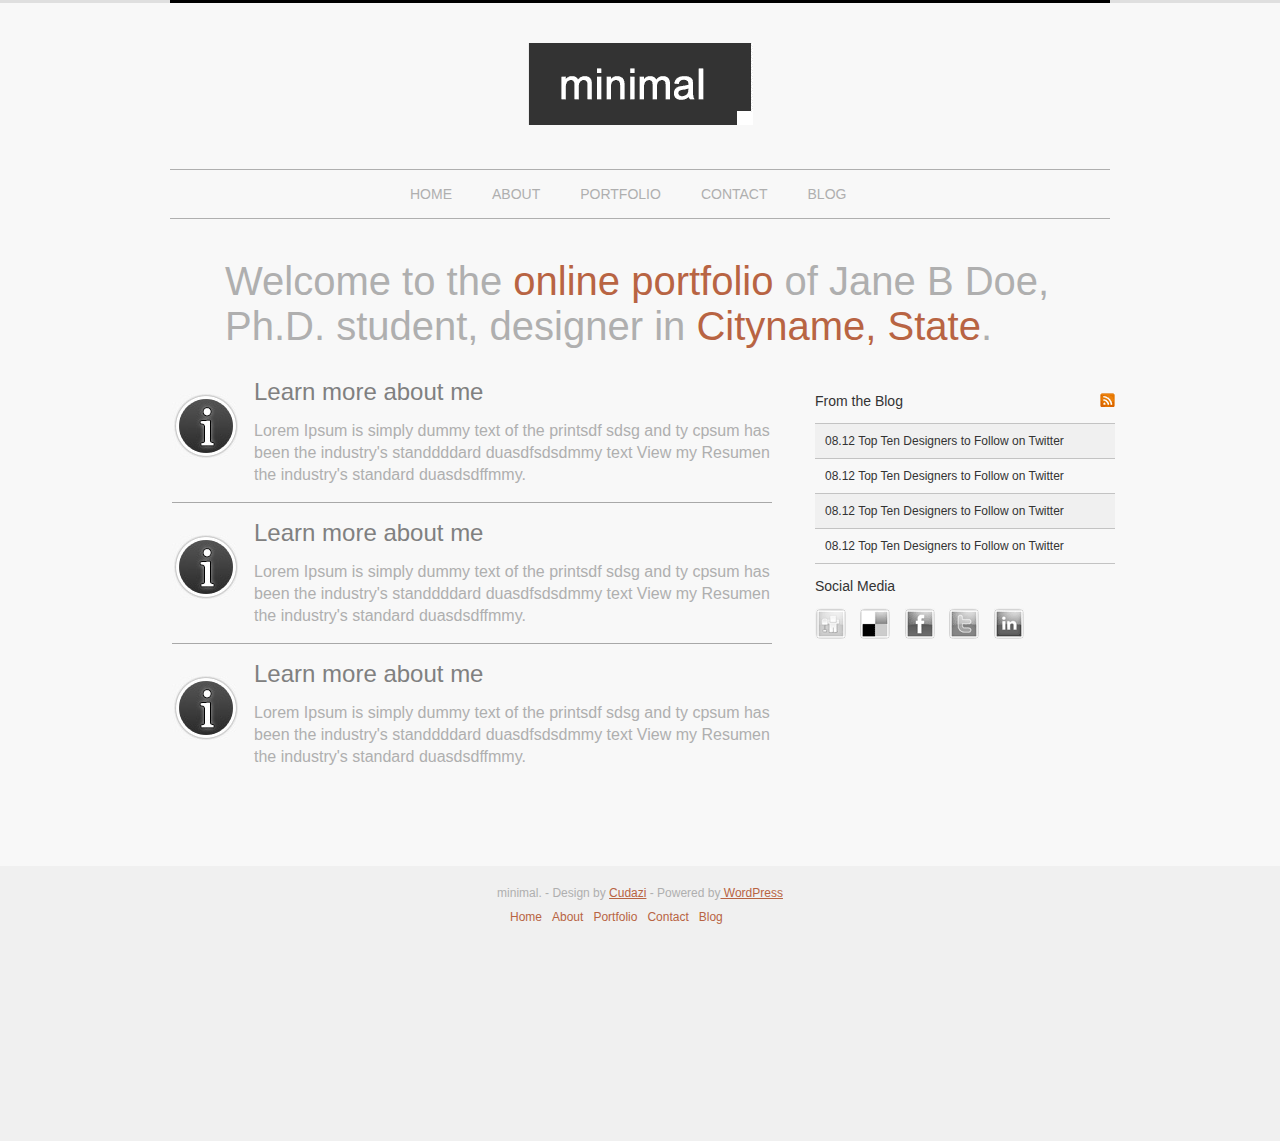
<file: Home Page/index02.html>
<!DOCTYPE html>
<html>
	<head>
		<meta http-equiv="Content-Type" content="text/html" charset="UTF-8" />
		<title>Szablon HTML</title>
		<link rel="stylesheet" type="text/css" href="assets/css/style01.css">
	</head>

	<body>
		<div id="top-silver">
			<div id="dark-silver">
			</div>
		</div>
		<div id="wrapper">
			<div id="logo">
				<img src="assets/images/logo.gif" alt="Minimal Logo">			
			</div>
			<ul id="top-nav">
				<li><a href="index.html">Home</a></li>
				<li><a href="about.html">About</a></li>
				<li><a href="portfolio.html">Portfolio</a></li>
				<li><a href="contact.html">Contact</a></li>
				<li><a href="blog.html">Blog</a></li>	
				<div id="clear"></div>			
			</ul>
			<h1>Welcome to the <strong>online portfolio</strong> of Jane B Doe, Ph.D. student, designer in <strong>Cityname, State</strong>.</h1>	
			<table>
				<tr>
					<td id="column-left">
						<div id="info">
							<img src="assets/images/i.jpg" id="info-icon">
							<h2>Learn more about me</h2>
							<p>Lorem Ipsum is simply dummy text of the printsdf sdsg and ty cpsum has been the industry's standdddard duasdfsdsdmmy text View my Resumen the industry's standard duasdsdffmmy.</p>
							<div id="clear"></div>
						</div>

						<div id="info">
							<img src="assets/images/i.jpg" id="info-icon">
							<h2>Learn more about me</h2>
							<p>Lorem Ipsum is simply dummy text of the printsdf sdsg and ty cpsum has been the industry's standdddard duasdfsdsdmmy text View my Resumen the industry's standard duasdsdffmmy.</p>
							<div id="clear"></div>
						</div>

						<div id="info">
							<img src="assets/images/i.jpg" id="info-icon">
							<h2>Learn more about me</h2>
							<p>Lorem Ipsum is simply dummy text of the printsdf sdsg and ty cpsum has been the industry's standdddard duasdfsdsdmmy text View my Resumen the industry's standard duasdsdffmmy.</p>
							<div id="clear"></div>
						</div>
					</td>
					<td id="column-right">
							<div id="blog">
							<img src="assets/images/rss.gif" id="rss" alt="RSS">
							<h3>From the Blog</h3>
							<ul id="blog-list">
								<li><span class="date">08.12</span>  Top Ten Designers to Follow on Twitter</li>
								<li><span class="date">08.12</span>  Top Ten Designers to Follow on Twitter</li>
								<li><span class="date">08.12</span>  Top Ten Designers to Follow on Twitter</li>
								<li><span class="date">08.12</span>  Top Ten Designers to Follow on Twitter</li>
							</ul>
						</div>
						<div id="social">
							<h3>Social Media</h3>
							<div id="social-icons">
							<a href="#"><img src="assets/images/digg.gif" alt="Digg"></a>
							<a href="#"><img src="assets/images/del.gif" alt="Del"></a>
							<a href="#"><img src="assets/images/fb.gif" alt="Facebook"></a>	
							<a href="#"><img src="assets/images/tw.gif" alt="Twitter"></a>
							<a href="#"><img src="assets/images/in.gif" alt="Linkedin"></a>
							</div>
						</div>
					</td>
				</tr>
			</table>
		</div>
			<div id="footer">
				<p>minimal. - Design by <a href="#">Cudazi</a> - Powered by<a href="#"> WordPress</a></p>
			<ul id="bottom-nav">
				<li><a href="index.html">Home</a></li>
				<li><a href="about.html">About</a></li>
				<li><a href="portfolio.html">Portfolio</a></li>
				<li><a href="contact.html">Contact</a></li>
				<li><a href="blog.html">Blog</a></li>				
			</ul>
			<div id="clear"></div>
			</div>		
	</body>
</html>
</file>
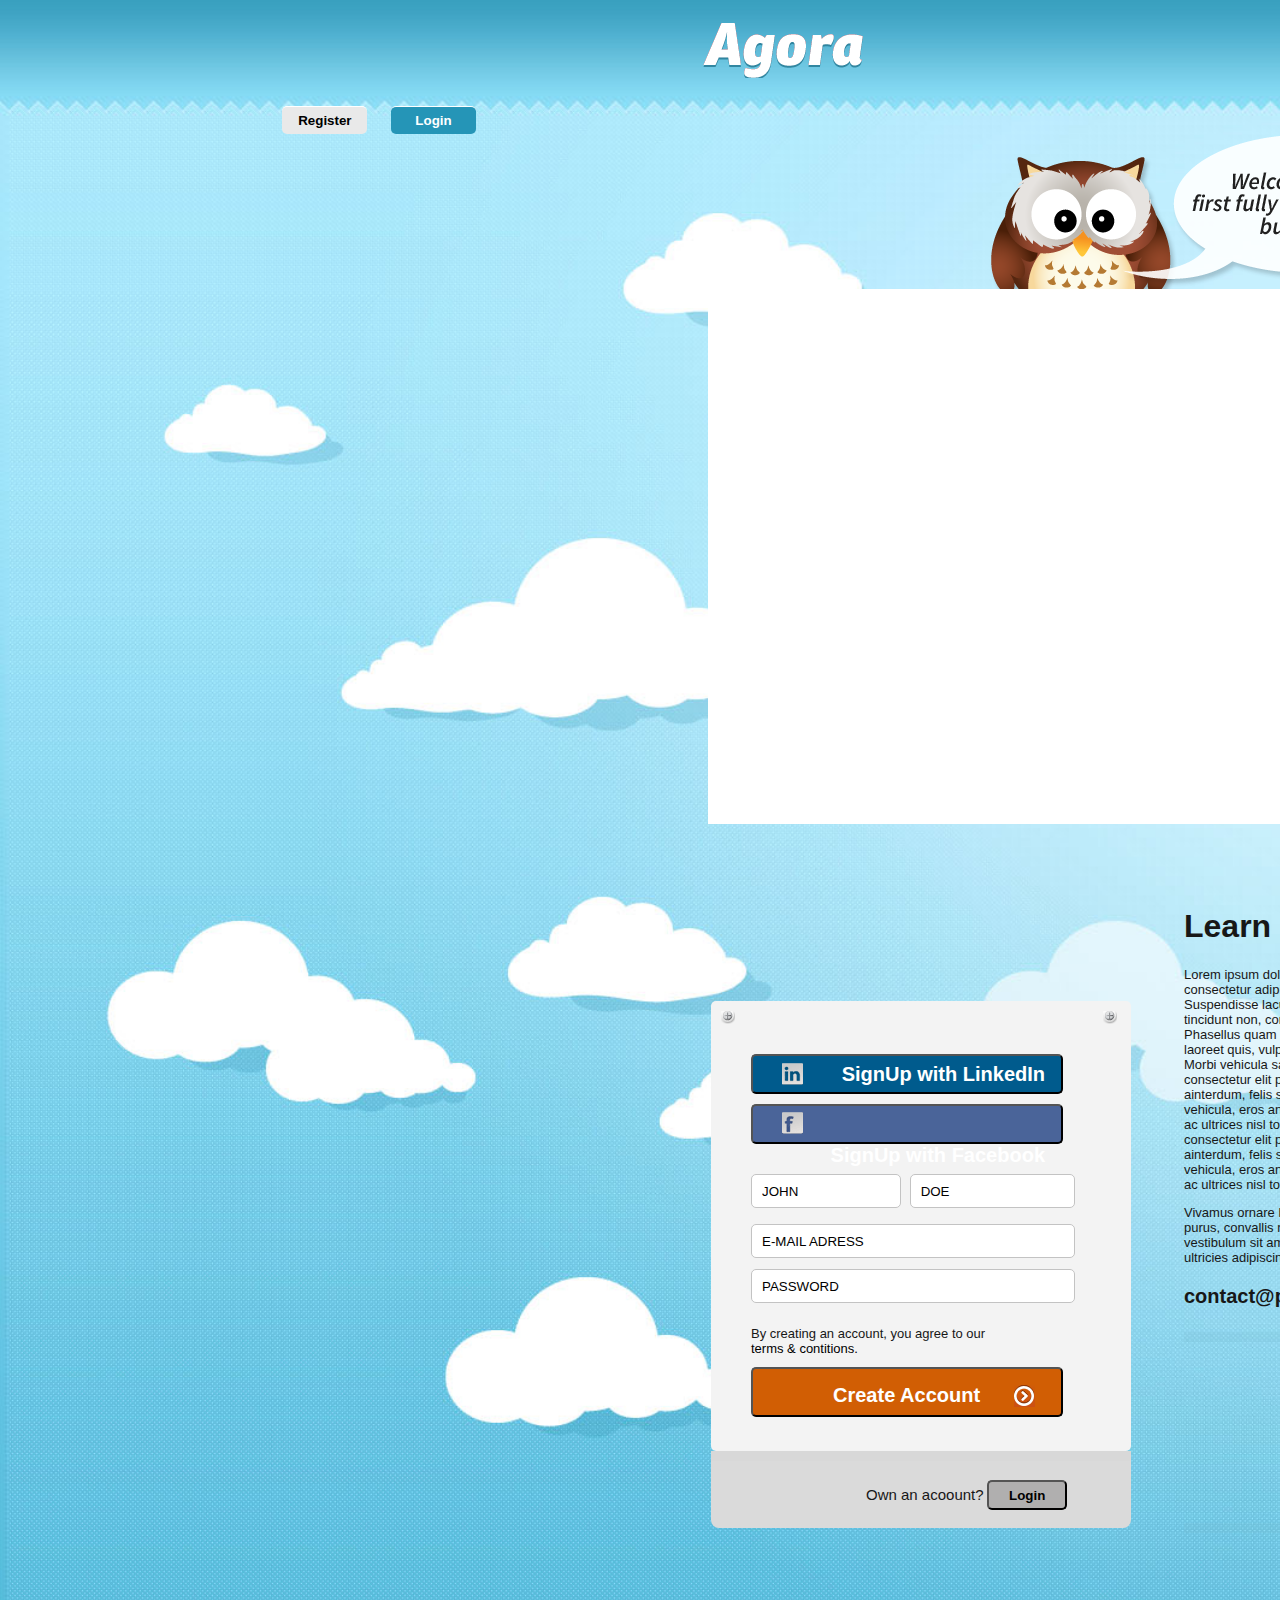
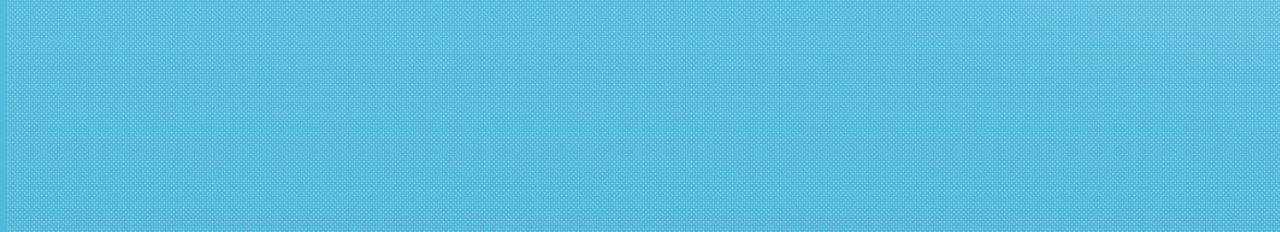
<file: Home Page/index03.html>
<!DOCTYPE html>
<html>
	<head>
		<meta http-equiv="Content-Type" content="text/html" charset="UTF-8" />
		<title>X_1000px_5b</title>
		<link rel="stylesheet" type="text/css" href="assets/css/style02.css">
	</head>

	<body background = "assets/images/background.jpg">
		<div id="header">
			<img src="assets/images/agora.png" id="agora" alt="agora-logo">
			<div id="header-button-wrapper">
				<button class="header-button" id="header-button1"><a href="">Register</a></button>
				<button class="header-button" id="header-button2"><a href="">Login</a></button>
			</div>
			<div class="clear"></div>
		</div>
		<div id="main">
			<div id="owl" ><img src="assets/images/owl.png" ></div>
			<div id="content">
				<div id="yt-box">
					<iframe width="854" height="510" src="https://www.youtube.com/embed/RZOsN1w_ZWE" frameborder="0" allowfullscreen></iframe>
				</div>
				<table id="main-table">
					<tr>
						<td id="column-left">
							<div id="main-panel">
								<div id="pin-wrapper">
									<img src="assets/images/pin.png" id="pin-left">
									<img src="assets/images/pin.png" id="pin-right">
								</div>
								<button class="main-panel-button" id="main-panel-button1"><a href="https://pl.linkedin.com/"><img src="assets/images/in1.gif">
									<span>SignUp with LinkedIn</span>
								</a></button>
								</a>
								<div id="clear"></div>
								<button class="main-panel-button" id="main-panel-button2"><a href="https://www.facebook.com/"><img src="assets/images/fb1.gif">
									<span>SignUp with Facebook</span></a></button>
								<input type="text" name="FirstName" value="JOHN" class="input"id="FirstName">
								<input type="text" name="LastName" value="DOE" class="input" id="LastName">
								<input type="text" name="E-mail" value="E-MAIL ADRESS" class="input" id="E-mail">
								<input type="text" name="Password" value="PASSWORD" class="input" id="Password">
								<p>By creating an account, you agree to our </br>
								<a href="terms.html">terms & contitions.</a></p>
								<button class="main-panel-button" id="main-panel-button3"><a href="createAcc.html"><span>Create Account</span><img src="assets/images/arr.gif"></a></button>
							</div>
							<div id="additional-panel">
								<span>Own an acoount?</span>
								<button id="additional-button"><a href="#">Login</a></button>
							</div>
						</td>
						<td id="column-right">
							<div id="main-text-panel">
								<h1>Learn more</h1>
								<p id="main-text">Lorem ipsum dolor sit amet, consectetur adipiscing elit. Suspendisse lacus turpis, cursus eu tincidunt non, convallis a est. Phasellus quam libero, rutrum at laoreet quis, vulputate at neque. Morbi vehicula sagittis elit, fringilla consectetur elit pretium non. Sed ainterdum, felis sit amet hendrerit vehicula, eros ante hendrerit dolor, ac ultrices nisl tortor et mi. Ringilla consectetur elit pretium non. Sed ainterdum, felis sit amet hendrerit vehicula, eros ante hendrerit dolor, ac ultrices nisl tortor et mi.</p>

								<p id="additional-text">Vivamus ornare hendrerit ProjectX purus, convallis rutrum lectus vestibulum sit amet. Sed venenatis ultricies adipiscing.</p>

								<h3 id="mail">contact@projectx.com</h3>
							</div>
							<div id="additional-text-panel">
								<ul id="social">
									<li><a href="https://pl-pl.facebook.com/"><img src="assets/images/fb.jpg"></a></li>
									<li><a href="https://pl.linkedin.com/"><img src="assets/images/in.jpg"></a></li>
									<li><a href="https://twitter.com/"><img src="assets/images/tw.png"></a></li>
									<li><a href="https://www.youtube.com/"><img src="assets/images/yt.png"></a></li>
								</ul>
							</div>
						</td>
					</tr>
				</table>
			</div>
		</div>
	</body>
</html>
</file>
<file: Home Page/assets/css/style01.css>
@charset "UTF-8";

/* CSS Document */

img {
border: none;
}

body {
	font-family: Arial, Helvetica, sans-serif;
	color: #afafaf;
	background-color: #f8f8f8;
	margin: 0; /*brak luki*/

}

a {
	color:#b86443;
}

#top-nav {
	border-top: 1px solid #afafaf;
	border-bottom: 1px solid #afafaf;
	text-transform: uppercase;
	list-style: none;
	text-align: center;
	padding: 0 0 0 220px; /*odległość odbieżona w PS*/
	margin: 40px 0;
	font-size: 14px;
}

#top-nav li {
	float: left;
	list-style-position: outside;
	position: relative;
	margin: 16px 20px;

}

#top-nav a {
	color: #afafaf;
	text-decoration: none;
}

#top-nav a:hover {
	color:#333;
}

#clear {
	clear: both; /* clear float after you set it */
}

#wrapper {
	width: 940px;
	margin: 40px auto 80px auto;
}

#top-silver {
	background-color: #dfdfdf;
	height: 3px;
}

#dark-silver {
	background-color: #000000;
	width: 940px; /*tyle co wrapper*/
	height: 3px;
	margin: auto; /*wycentrowanie*/
}

#logo {
	text-align: center;
}

h1 {
	font-weight: normal;
	font-size: 40px;
	padding: 0 55px;
}

h1 strong {
	color:#b86443;
	font-weight: normal;
}


#info-icon {
	float: left;
	margin: 16px 16px 16px 0;

}

#info h2 {
	color:#808080;
	font-weight: normal;
	margin: 0px 0px 14px;
	padding: 0px;
}

p {
	margin:0px;
	padding: 0px;
}

#info p {
	line-height: 22px;
}

#info {
width:600px;
padding-bottom: 16px;
margin-bottom: 16px;
border-top: 1px none #a8a8a8;
border-right: 1px none #a8a8a8;
border-bottom: 1px solid #a8a8a8;
border-left: 1px none #a8a8a8;
}

#info:last-child {
	border: none;
	margin-bottom: 0px;

}

#blog h3, #social h3 {
	font-weight: normal;
	color: #333;
	font-size: 14px;
	width: 280px;
}

img#rss {
	float: right;
}

#blog-list {
	list-style: none;
	margin: 0;
	padding: 0px;

}

#blog-list li {
	border-top: solid #c3c3c3 1px;
	padding: 10px;
	color:#333;
	font-size: 12px;
	margin: 0;
	width: 280px;
}

#blog-list li:last-child {
	border-bottom: solid #c3c3c3 1px;
}

#blog-list li:nth-child(odd) {
	background-color: #f0f0f0;
}

#social img {
	margin:0 10px 0 0;
}

#column-right {
	vertical-align: top;
}

#column-left {
	padding: 0 40px 0 0;
}

#footer {
	background-color: #f0f0f0;
	text-align: center;
	padding: 20px;
	font-size: 12px;
	margin: 0;
	height: 235px;
}

#bottom-nav {
	width: 300px;
	margin: 10px auto 20px auto;	
}

#bottom-nav li {
	float: left;
	list-style: none;
	margin: 0 10px 0 0;
}

#bottom-nav li a {
	text-decoration: none;
}
</file>
<file: Home Page/assets/css/style02.css>
body {
	background-size: cover;
	background-repeat:no-repeat; 
	font-family: Arial;
	font-size: 13px;
	color: #171717;
} 

a {
	text-decoration: none;
	color: black;
}
.clear {
	clear: both;
}

#agora {
float: left;
margin-left: 695px;
margin-top: 15px;
}

#header-button-wrapper {
position: relative;
float: right;
margin-right: 796px;
margin-top: 28px;
}

.header-button {
border-radius: 5px;
border-top: 1px solid #ffffff;
font-weight: bold;
width: 85px;
height: 28px;
border-bottom: none;
border-left: none;
border-right: none;
}

#header-button1 {
background-color: #e9e9e9;
margin-right: 20px;
color: black;
}

#header-button2 {
background-color: #2595b7;
}
#header-button2 a {
color: white;
}

#owl {
	position: relative;
	width: 450px;
	height: 215px;
	margin-left: 982px;
	z-index: -1;
	margin-top: -60px;
}

#content {
	margin-left: 700px;
	margin-right: 700px;
}

#yt-box {
	background-color: #ffffff;
	width: 880px;
	height: 535px;
	margin-right: 0px;

}

#yt-box iframe {
	padding: 10px;
}
#main-table {
	margin-top: 60px;
	margin-bottom: 186px;
}
#main-panel {
	background-color: #f3f3f3;
	width: 420px;
	height: 450px;
	border-radius: 5px;
}

#pin-wrapper {
width: 406px;
height: 20px;
}
#pin-left {
	float: left;
	padding: 10px;
}

#pin-right {
	float: right;
	padding: 10px 0px 10px 10px;
}
.main-panel-button {
	border-radius: 5px;
	width: 312px;
}

.main-panel-button a {
	text-decoration: none;
	font-family: sans-serif;
	font-weight: bold;
	font-size: 20px;
	color: white;
	text-align: center;
}
#main-panel-button1 {
	height: 40px;
	background-color: #005b8d;
	margin: 20px 40px 10px 40px;

}

#main-panel-button1 img , #main-panel-button2 img {
float: left;
padding: 10px 20px;
}

#main-panel-button2 {
	height: 40px;
	background-color: #4a6499;
	margin: 0px 40px 10px 40px;

}

#main-panel-button1 img, #main-panel-button2 img{
	float: left;
	padding: 5px 18px 5px 23px;
}

#main-panel-button1 span, #main-panel-button2 span{
	float: right;
	padding: 5px 10px;

}

#main-panel-button3 {
	height: 50px;
	background-color: #d15e04;
	margin: 0px 52px 0px 40px;
}

#main-panel-button3 img {
	float: right;
	margin: 15px 20px 15px 32px;
}

#main-panel-button3 span {
	float: left;
	padding:14px 0px 18px 74px;
}

.input {
	height: 30px;
	border: 1px solid #c3c3c3;
	border-radius: 5px;
}


#FirstName {
	width: 136px;
	margin:20px 5px 6px 40px;
	padding-left: 10px;
}

#LastName {
	width: 151px;
	margin:20px 40px 11px 0px;
	padding-left: 10px;
}

#E-mail {
	width: 310px;
	margin: 5px 40px;
	padding-left: 10px;
}

#Password {
	width: 310px;
	margin: 6px 40px 10px 40px;
	padding-left: 10px;
}

#main-panel p {
	margin: 13px 130px 11px 40px;
}

#additional-panel{
	width: 420px;
	height: 67px;
	background-color: #dadada;
	margin-top: 0px;
	border-radius: 0px 0px 8px 8px;
	display: inline-block;
	border-top: 10px solid rgba(211,211,211,.3);
}

#additional-panel span {
	margin: 0px;
	font-size: 15px;
	display: inline;
	margin: 27px 0px 29px 155px;
}

#additional-button{
	width: 80px;
	height: 30px;
	background-color: #b0afaf;
	border-radius: 5px;
	font-weight: bold;
	margin: 19px 54px 16px 0px;
}

#column-right {
padding-left: 50px;
width: 418px;
}

#main-text-panel h1 {
font-size: 32px;
font-family: sans-serif;
}

#mail {
font-size: 20px;
}

#social {
	margin-top: 24px;
	margin-bottom: 110px;
	border-top: 10px solid rgba(119,188,212,.2);
	border-bottom: 10px solid rgba(119,188,212,.2);
	padding: 30px 0px 30px 110px;
}
#social li {
	display: inline;
	text-decoration: none;
	padding-right: 30px;
}
</file>
